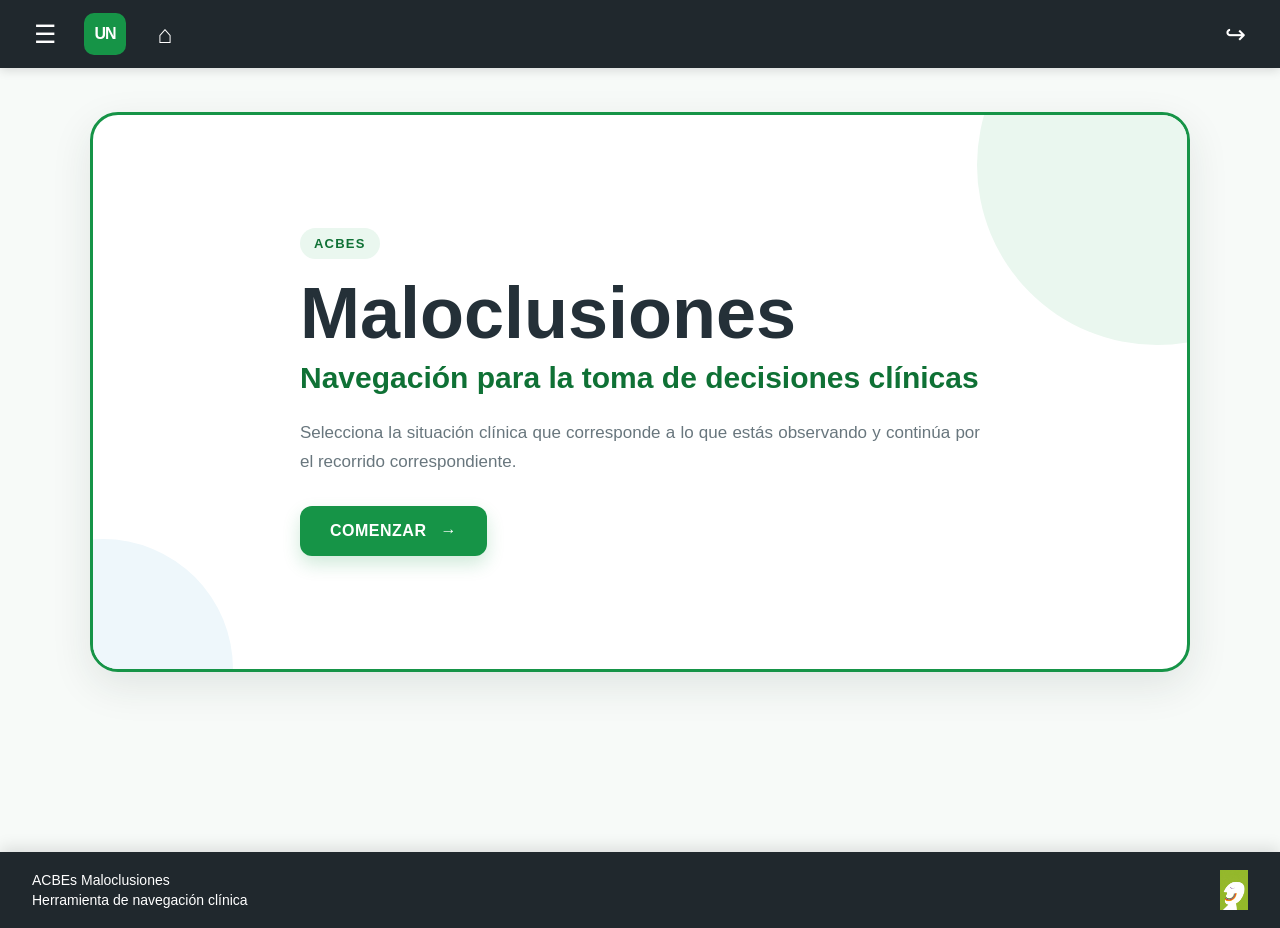
<file: index.html>
<!doctype html>
<html lang="es">
<head>
  <meta charset="utf-8">
  <meta name="viewport" content="width=device-width, initial-scale=1">
  <title>ACBEs Maloclusiones</title>
  <link rel="stylesheet" href="css/styles.css">
</head>
<body>
<header class="topbar">
  <button class="menu-btn" aria-label="Menú">☰</button>
  <div class="logo">UN</div>
  <button class="home-btn" aria-label="Inicio">⌂</button>
  <div class="spacer"></div>
  <button class="exit-btn" aria-label="Salir">↪</button>
</header>

<main class="page">
  <section class="cover">
    <div class="cover-content">
      <div class="kicker">ACBEs</div>
      <h1>Maloclusiones</h1>
      <p class="cover-subtitle">Navegación para la toma de decisiones clínicas</p>
      <p class="cover-text">
        Selecciona la situación clínica que corresponde a lo que estás observando
        y continúa por el recorrido correspondiente.
      </p>
      <a class="start-btn" href="seleccion.html">COMENZAR <span>→</span></a>
    </div>
  </section>
</main>

<footer class="footer">
  <div class="footer-left">
    <span>ACBEs Maloclusiones</span>
    <span>Herramienta de navegación clínica</span>
  </div>
  <!-- Contenedor con la imagen enlazada -->
  <div class="footer-logo-container">
    <a href="https://odontologia.unal.edu.co/grupos-de-investigacion/ortoactiv/" target="_blank" rel="noopener noreferrer">
      <img src="image/Footer.png" alt="Logo Footer" class="footer-img">
    </a>
  </div>
</footer>
</body>
</html>
</file>
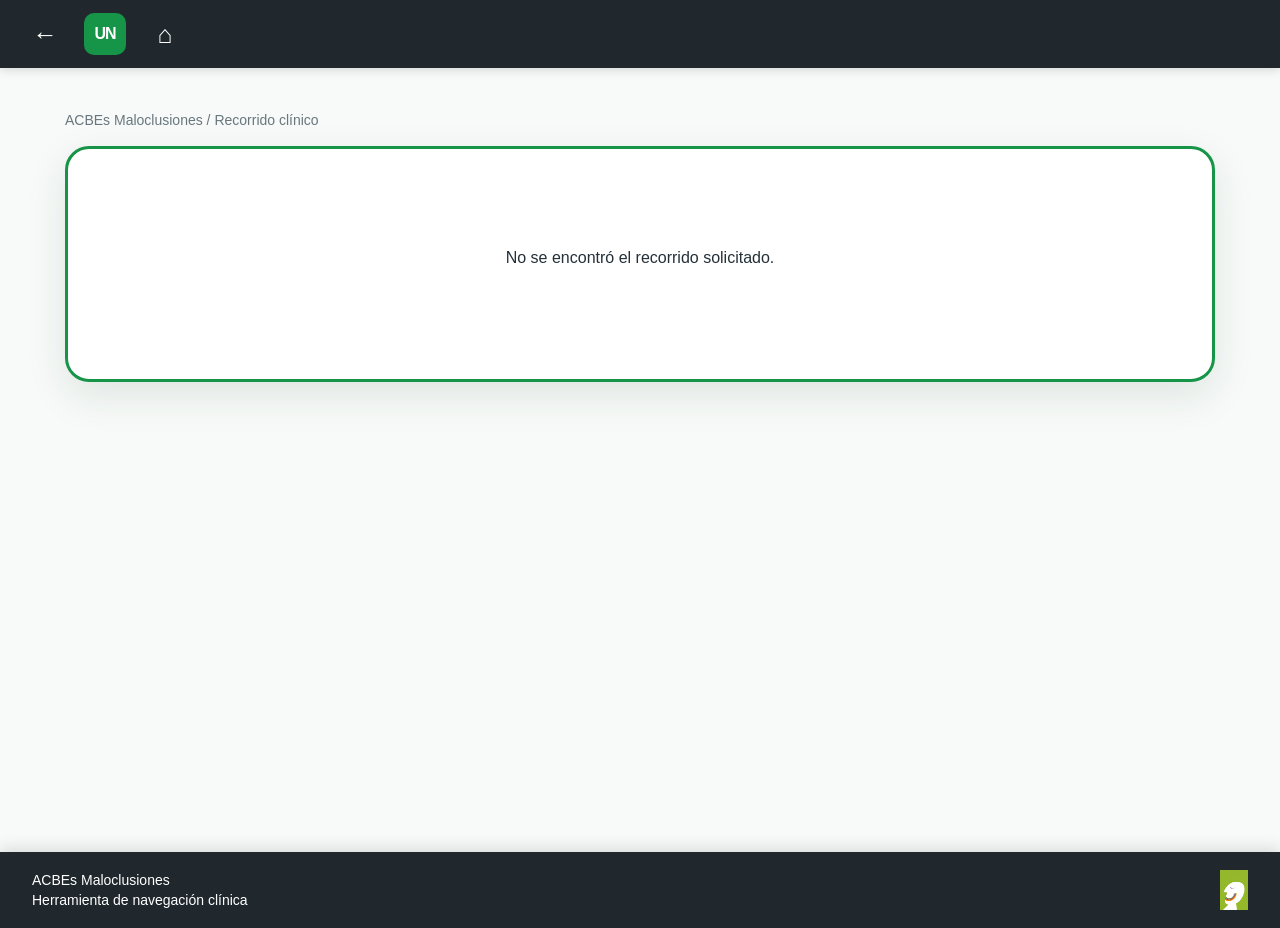
<file: decisiones.html>
<!DOCTYPE html>
<html lang="es">
<head>
  <meta charset="UTF-8">
  <meta name="viewport" content="width=device-width, initial-scale=1.0">
  <title>ACBEs Maloclusiones</title>
  <link rel="stylesheet" href="css/styles.css">
</head>
<body>
  <header class="topbar">
    <!-- VOLVER -->
    <button class="home-btn" onclick="history.back()" aria-label="Volver">←</button>
    <!-- LOGO -->
    <div class="logo">UN</div>
    <!-- INICIO -->
    <button class="home-btn" onclick="window.location.href='index.html'" aria-label="Inicio">⌂</button>
    <!-- ESPACIO -->
    <div class="spacer"></div>
  </header>

  <main class="page">
    <div class="decision-page">
      <div class="breadcrumb">
        ACBEs Maloclusiones / Recorrido clínico
      </div>
      <section class="decision-card">
        <h1 id="treeTitle"></h1>
        <div id="flow"></div>
      </section>
    </div>
  </main>

  <footer class="footer">
    <div class="footer-left">
      <span>ACBEs Maloclusiones</span>
      <span>Herramienta de navegación clínica</span>
    </div>
    <!-- Contenedor con la imagen enlazada -->
    <div class="footer-logo-container">
      <a href="https://odontologia.unal.edu.co/grupos-de-investigacion/ortoactiv/" target="_blank" rel="noopener noreferrer">
        <img src="image/Footer.png" alt="Logo Footer" class="footer-img">
      </a>
    </div>
  </footer>

  <script src="contenido/arboles.js"></script>
  <script src="js/decisiones.js"></script>
</body>
</html>
</file>
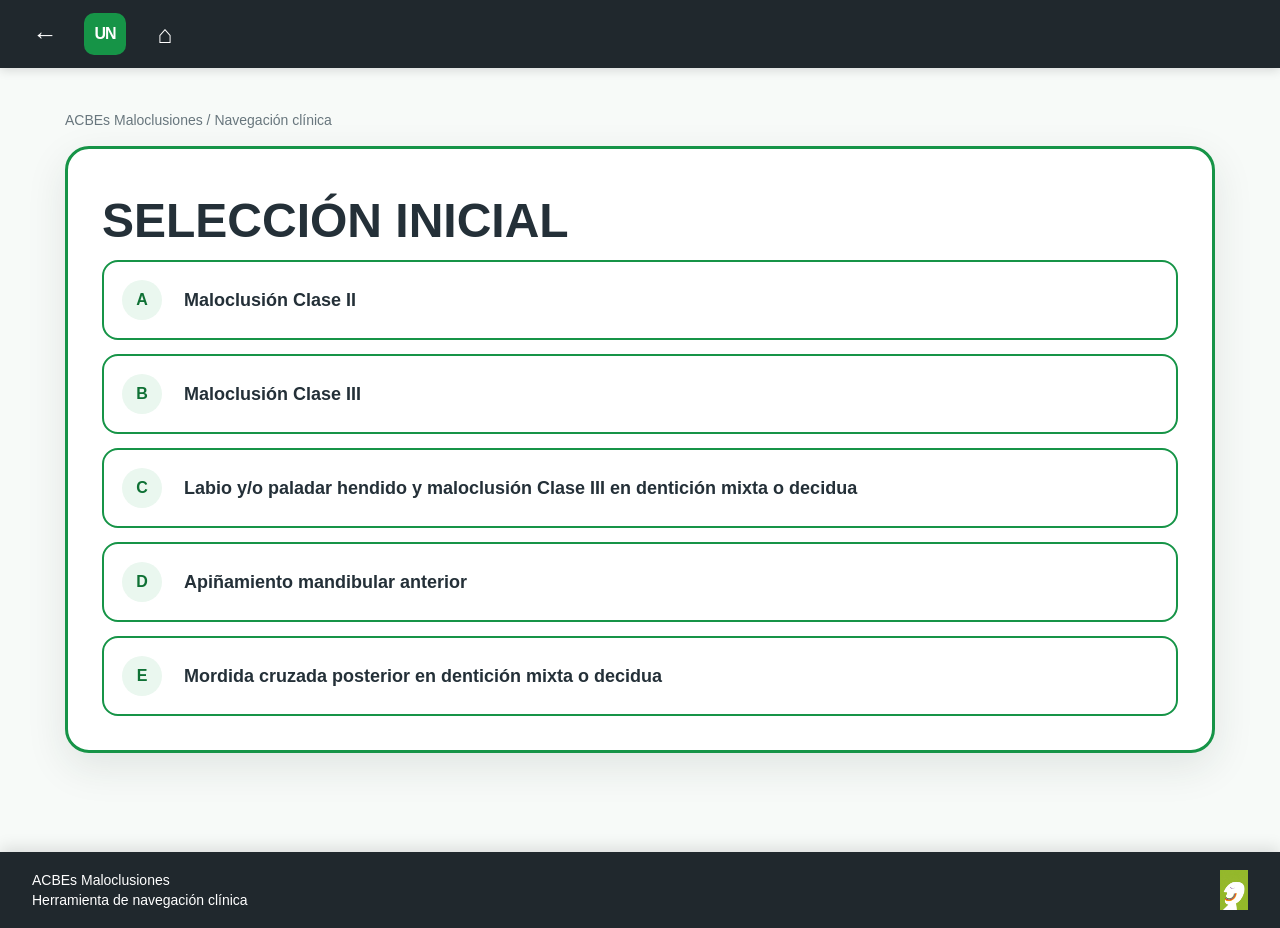
<file: seleccion.html>
<!doctype html>
<html lang="es">
<head>
  <meta charset="utf-8">
  <meta name="viewport" content="width=device-width, initial-scale=1">
  <title>ACBEs Maloclusiones · Selección</title>
  <link rel="stylesheet" href="css/styles.css">
</head>
<body>
<header class="topbar">
    <!-- VOLVER -->
    <button class="home-btn" onclick="history.back()" aria-label="Volver">←</button>
    <!-- LOGO -->
    <div class="logo">UN</div>
    <!-- INICIO -->
    <button class="home-btn" onclick="window.location.href='index.html'" aria-label="Inicio">⌂</button>
    <!-- ESPACIO -->
    <div class="spacer"></div>
</header>
<main class="page">
  <div class="decision-page">
    <p class="breadcrumb">ACBEs Maloclusiones / Navegación clínica</p>
    <section class="decision-card">
      <h1>SELECCIÓN INICIAL</h1>
      <div id="options" class="options"></div>
    </section>
  </div>
</main>

<footer class="footer">
  <div class="footer-left">
    <span>ACBEs Maloclusiones</span>
    <span>Herramienta de navegación clínica</span>
  </div>
  <!-- Contenedor con la imagen enlazada -->
  <div class="footer-logo-container">
    <a href="https://odontologia.unal.edu.co/grupos-de-investigacion/ortoactiv/" target="_blank" rel="noopener noreferrer">
      <img src="image/Footer.png" alt="Logo Footer" class="footer-img">
    </a>
  </div>
</footer>

<div class="modal" id="definitionModal" hidden aria-hidden="true">
  <div class="modal-backdrop" data-close-modal></div>
  <section class="modal-card" role="dialog" aria-modal="true" aria-labelledby="modalTitle">
    <button class="modal-close" id="closeModal" aria-label="Cerrar definición">×</button>
    <div class="kicker">DEFINICIÓN</div>
    <h2 id="modalTitle"></h2><p id="modalText"></p>
  </section>
</div>
<script src="contenido/definiciones.js"></script><script src="js/seleccion.js"></script>
</body>
</html>
</file>
<file: css/styles.css>
:root{
  --green:#169447;
  --green-dark:#0f7135;
  --green-soft:#eaf7ef;
  --blue:#2b7ea5;
  --blue-dark:#1d607e;
  --text:#243038;
  --muted:#68767d;
  --line:#dfe7e4;
  --bg:#f7faf8;
  --dark:#20282d;
  --shadow:0 14px 40px rgba(26,48,38,.10);

  /* CONSTANTES DE TAMAÑO Y ESPACIADO */
  --font-action: 14px;  
  --font-cita: 8px;    
  --text-line-height: 1.45; /* 👈 Controla el interlineado globalmente */
}


/* =====================================================
   ESTILOS BASE Y CONFIGURACIÓN GLOBAL
===================================================== */

*{
  box-sizing:border-box;
}

html,
body{
  margin:0;
  padding:0;
  min-height:100vh;
  display:flex;
  flex-direction:column;
  font-family:Arial,Helvetica,sans-serif;
  color:var(--text);
  background:var(--bg);
}

button,
a{
  font:inherit;
}

a{
  text-decoration:none;
  color:inherit;
}


/* =====================================================
   BARRA SUPERIOR (TOPBAR)
===================================================== */

.topbar{
  height:68px;
  background:var(--dark);
  color:#fff;
  display:flex;
  align-items:center;
  padding:0 24px;
  gap:18px;
  box-shadow:0 2px 10px rgba(0,0,0,.14);
}

.menu-btn,
.home-btn,
.exit-btn{
  border:0;
  background:transparent;
  color:#fff;
  cursor:pointer;
  font-size:25px;
  width:42px;
  height:42px;
  border-radius:10px;
  display:grid;
  place-items:center;
}

.menu-btn:hover,
.home-btn:hover,
.exit-btn:hover{
  background:rgba(255,255,255,.1);
}

.logo{
  width:42px;
  height:42px;
  border-radius:10px;
  background:var(--green);
  display:grid;
  place-items:center;
  font-weight:800;
  font-size:16px;
  letter-spacing:-1px;
}

.spacer{
  flex:1;
}


/* =====================================================
   ESTRUCTURA DE PÁGINAS GENERALES
===================================================== */

.page{
  flex:1;
  min-height:calc(100vh - 116px);
  padding:44px 24px 54px;
}


/* =====================================================
   SECCIÓN DE PORTADA (COVER)
===================================================== */

.cover{
  max-width:1100px;
  min-height:560px;
  margin:auto;
  border:3px solid var(--green);
  border-radius:28px;
  background:#fff;
  box-shadow:var(--shadow);
  display:flex;
  align-items:center;
  justify-content:center;
  text-align:justify;
  position:relative;
  overflow:hidden;
}

.cover:before{
  content:"";
  position:absolute;
  width:360px;
  height:360px;
  border-radius:50%;
  background:var(--green-soft);
  right:-150px;
  top:-130px;
}

.cover:after{
  content:"";
  position:absolute;
  width:260px;
  height:260px;
  border-radius:50%;
  background:#eef7fb;
  left:-120px;
  bottom:-130px;
}

.cover-content{
  position:relative;
  z-index:1;
  max-width:760px;
  padding:50px 30px;
}

.kicker{
  display:inline-block;
  padding:8px 14px;
  border-radius:999px;
  background:var(--green-soft);
  color:var(--green-dark);
  font-weight:800;
  font-size:13px;
  letter-spacing:1.2px;
  text-transform:uppercase;
}

.cover h1{
  font-size:clamp(42px,7vw,72px);
  line-height:1;
  margin:18px 0 12px;
}

.cover-subtitle{
  font-size:clamp(21px,3vw,30px);
  margin:0;
  color:var(--green-dark);
  font-weight:600;
}

.cover-text{
  max-width:680px;
  margin:24px auto 0;
  color:var(--muted);
  font-size:17px;
  line-height:1.65;
}

.start-btn{
  display:inline-flex;
  align-items:center;
  justify-content:center;
  gap:14px;
  margin-top:30px;
  padding:16px 30px;
  border-radius:12px;
  background:var(--green);
  color:#fff;
  font-weight:800;
  letter-spacing:.5px;
  transition:.16s ease;
  box-shadow:0 8px 18px rgba(22,148,71,.2);
}

.start-btn:hover{
  background:var(--green-dark);
  transform:translateY(-2px);
}


/* =====================================================
   PÁGINA DE SELECCIÓN Y CONTENEDOR DE DECISIONES
===================================================== */

.decision-page{
  flex:1;
  width:100%;
  max-width:1150px;
  margin:auto;
  transition: max-width 0.2s ease;
}

/* Expansión automática del contenedor principal para vistas panorámicas */
.decision-page.page-panoramica {
  max-width: 1380px !important;
}

.breadcrumb{
  font-size:14px;
  color:var(--muted);
  margin:0 0 18px;
}

.decision-card{
  background:#fff;
  border:3px solid var(--green);
  border-radius:24px;
  padding:34px;
  box-shadow:var(--shadow);
  position:relative;
}

.decision-label{
  color:var(--green-dark);
  font-size:13px;
  font-weight:800;
  letter-spacing:1px;
  text-transform:uppercase;
}

.decision-card h1{
  font-size:clamp(30px,5vw,48px);
  margin:10px 0 12px;
  padding-right:120px;
}

.decision-intro{
  color:var(--muted);
  font-size:17px;
  line-height:1.6;
  margin:0 0 28px;
}

.options{
  display:grid;
  gap:14px;
}


/* =====================================================
   TARJETAS DE OPCIONES DE MALOCLUSIONES
===================================================== */

.option{
  display:grid;
  grid-template-columns:46px minmax(0,1fr) 42px 20px;
  align-items:center;
  gap:16px;
  border:2px solid var(--green);
  border-radius:16px;
  padding:18px;
  background:#fff;
  cursor:pointer;
  text-align:justify;
  transition:.15s ease;
}

.option:hover{
  background:var(--green-soft);
  transform:translateY(-1px);
  box-shadow:0 8px 18px rgba(20,100,50,.08);
}

.option-letter{
  width:40px;
  height:40px;
  border-radius:50%;
  background:var(--green-soft);
  color:var(--green-dark);
  display:grid;
  place-items:center;
  font-weight:800;
}

.option-title{
  font-weight:800;
  font-size:18px;
  line-height:1.35;
}

.option-arrow{
  color:var(--green-dark);
  font-size:25px;
}

.definition-btn{
  width:34px;
  height:34px;
  border:2px solid var(--blue);
  border-radius:50%;
  background:#fff;
  color:var(--blue-dark);
  font-weight:800;
  cursor:pointer;
  z-index:2;
}

.definition-btn:hover{
  background:#eef8fc;
}


/* =====================================================
   PIE DE PÁGINA (FOOTER) - Color Oscuro #20282d
===================================================== */

.footer{
  width: 100%;
  background-color: #20282d !important;
  color: #ffffff !important;
  padding: 18px 32px;
  display: flex;
  justify-content: space-between;
  align-items: center;
  gap: 20px;
  font-size: 14px;
  font-weight: 500;
  margin-top: auto;
  box-shadow: 0 -4px 15px rgba(0,0,0,0.12);
}

.footer a {
  color: #ffffff !important;
  text-decoration: underline;
  display: inline-flex;
  align-items: center;
}

.footer-left {
  display: flex;
  flex-direction: column;
  gap: 4px;
}

.footer-logo-container {
  display: flex;
  align-items: center;
}

.footer-img {
  max-height: 40px;
  width: auto;
  object-fit: contain;
  cursor: pointer;
  transition: opacity 0.2s ease;
}

.footer-img:hover {
  opacity: 0.85;
}


/* =====================================================
   BADGES DE EVIDENCIA (NE / GRADE)
===================================================== */

.badge-ne-alta {
  background-color: #eaf7ef;
  color: #14c504;
  border: 1px solid #14c504;
  padding: 3px 8px;
  border-radius: 6px;
  font-weight: 700;
}

.badge-ne-moderado {
  background-color: #fef9e7;
  color: #b78103;
  border: 1px solid #f9a825;
  padding: 3px 8px;
  border-radius: 6px;
  font-weight: 700;
}

.badge-ne-muy-baja {
  background-color: #fde8e8;
  color: #c53030;
  border: 1px solid #e53e3e;
  padding: 3px 8px;
  border-radius: 6px;
  font-weight: 700;
}


/* =====================================================
   VENTANA MODAL DE DEFINICIÓN
===================================================== */

.modal[hidden]{
  display:none;
}

.modal{
  position:fixed;
  inset:0;
  z-index:1000;
  display:flex;
  align-items:center;
  justify-content:center;
  padding:30px;
}

.modal-backdrop{
  position:absolute;
  inset:0;
  background:rgba(20,28,36,.70);
  backdrop-filter:blur(3px);
}

.modal-card{
  position:relative;
  z-index:2;
  width:min(720px,100%);
  max-height:85vh;
  overflow:auto;
  overflow-x:hidden;
  background:#fff;
  border:4px solid var(--green);
  border-radius:24px;
  padding:38px 42px 42px;
  box-shadow:0 25px 70px rgba(0,0,0,.30);
}

.modal-label{
  color:var(--green-dark);
  font-size:13px;
  font-weight:800;
  letter-spacing:1.5px;
  text-transform:uppercase;
  margin-bottom:12px;
}

.modal-card h2{
  margin:0 45px 24px 0;
  color:var(--text);
  font-size:clamp(26px,4vw,38px);
  line-height:1.2;
}

.modal-card p{
  margin:0;
  color:var(--muted);
  font-size:17px;
  line-height:1.7;
}

.modal-image{
  display:block;
  width:auto;
  max-width:100%;
  height:auto;
  max-height:300px;
  object-fit:contain;
  margin:10px auto 28px;
  border-radius:12px;
}

.modal-close{
  position:absolute;
  top:14px;
  right:16px;
  width:40px;
  height:40px;
  border:0;
  border-radius:50%;
  background:#f0f3f4;
  color:var(--text);
  font-size:28px;
  line-height:1;
  cursor:pointer;
  display:grid;
  place-items:center;
}

.modal-close:hover{
  background:#e3e9eb;
}


/* =====================================================
   ÁRBOL DE DECISIONES Y DISEÑO DE LAYOUT (DOS COLUMNAS)
===================================================== */

#flow{
  width:100%;
  padding:35px 20px 60px;
  display:flex;
  justify-content:center;
}

.flow-node{
  width:100%;
  display:flex;
  flex-direction:column;
  align-items:center;
}

/* Layout horizontal */
.decision-page-layout {
  display: flex;
  flex-direction: row;
  align-items: flex-start;
  gap: 35px;
  width: 100%;
  max-width: 1700px;
  margin: auto;
  justify-content: center;
}

/* Izquierda: Ancho reducido a 670px */
.decision-page-layout .decision-card {
  flex: 0 0 670px !important; 
  max-width: 670px !important;
  width: 100% !important;
}

/* Derecha: Espacio para la imagen externa a 740px */
#externalImageContainer {
  flex: 0 0 740px !important;
  position: sticky;
  top: 20px;
}

#externalImageContainer img {
  width: 100%;
  height: auto;
  border-radius: 24px;
  box-shadow: var(--shadow);
  display: block;
  border: 3px solid var(--green);
  object-fit: contain;
  background: #fff;
}


/* =====================================================
   NODOS DE PREGUNTA / DECISIÓN
===================================================== */

.decision-node{
  gap:0;
}

.flow-shape{
  width:100%;
  min-height:130px;
  padding:30px 45px;
  display:flex;
  align-items:center;
  justify-content:center;
  background:#ffffff;
  border:2px solid #0f7135;
  border-radius:22px;
  color:#0f7135;
  font-size:25px;
  font-weight:600;
  box-shadow:0 10px 25px rgba(0,0,0,.10);
  white-space: pre-line;
}


/* =====================================================
   OPCIONES DEL FLUJO
===================================================== */

.flow-options{
  width: 100%;
  display: flex;
  justify-content: center;
  align-items: center;
  flex-wrap: wrap;
  gap: 20px;
  margin-top: 45px;
}


/* =====================================================
   BOTONES DEL FLUJO (Textos centrados)
===================================================== */

.flow-button{
  position:relative;
  min-width:auto;
  padding:8px 16px;
  border:2px solid var(--green);
  border-radius:10px;
  background:#fff;
  color:var(--green-dark);
  font-size:14px;
  font-weight:800;
  cursor:pointer;
  box-shadow:0 3px 8px rgba(0,0,0,.06);
  transition:.18s ease;

  /* Centrado perfecto de texto en botones */
  display: inline-flex;
  align-items: center;
  justify-content: center;
  text-align: center;
}

.flow-button:hover{
  background:var(--green);
  color:#fff;
  transform:translateY(-2px);
  box-shadow:0 6px 14px rgba(22,148,71,.16);
}


/* =====================================================
   BOTÓN DE VOLVER FLOTANTE (Arriba a la derecha)
===================================================== */

.flow-button.back-btn,
.back-btn {
  position: absolute;
  top: 24px;
  right: 24px;
  min-width: auto;
  padding: 6px 14px;
  font-size: 13px;
  border-radius: 8px;
  z-index: 10;
}

.flow-button.back-btn:hover {
  background: var(--green);
  color: #fff;
}


/* =====================================================
   BOTONES ADICIONALES MÁS PEQUEÑOS
   (los que se crean dentro de .extra-buttons-wrapper)
===================================================== */

.extra-buttons-wrapper .flow-button {
  min-width: auto;
  padding: 8px 16px;
  font-size: 14px;
  border-radius: 10px;
  border-width: 2px;
  box-shadow: 0 3px 8px rgba(0,0,0,.06);
}

.extra-buttons-wrapper .flow-button:hover {
  transform: translateY(-2px);
  box-shadow: 0 6px 14px rgba(22,148,71,.16);
}


/* =====================================================
   NODOS DE ACCIÓN / CAJAS DE TEXTO GENERALES
===================================================== */

.action-node{
  gap:25px;
  align-items: center;
}

.action-box{
  width: 100%;
  max-width: 1200px;
  padding:28px 38px;
  border-radius:20px;
  background:#ffffff;
  border:2px solid #0f7135;
  color:#0f7135;
  font-size: var(--font-action);
  box-shadow:0 10px 25px rgba(0,0,0,.10);
}

.action-box strong{
  display:inline-block;
  margin-left:8px;
  color:#114706;
  font-size: calc(var(--font-action) + 1px);
  font-weight: bold;
}


/* =====================================================
   ESTILO UNIFICADO (Las descripciones adoptan el estilo de las cajas de acción)
===================================================== */
.decision-card p,
.decision-card div,
.flow-description,
.action-box,
.flow-shape {
  text-align: justify !important;
  text-align-last: left !important;
  line-height: var(--text-line-height) !important;
}

.flow-description {
  width: 100%;
  max-width: 1200px;
  padding: 28px 38px;
  border-radius: 20px;
  background: #ffffff;
  border: 2px solid #0f7135;
  color: #0f7135;
  font-size: var(--font-action);
  box-shadow: 0 10px 25px rgba(0,0,0,.10);
  margin-top: 15px;
}


/* =====================================================
   ESTILO PARA IMÁGENES GEMELAS / COMPARATIVAS
===================================================== */
.image-comparison-container {
  display: flex;
  justify-content: center;
  align-items: center;
  gap: 20px;
  flex-wrap: wrap;
  margin: 15px 0;
}

.img-gemela {
  width: 100%;
  max-width: 280px;
  height: 220px;
  object-fit: contain;
  border-radius: 12px;
  background: #fff;
  border: 2px solid var(--green);
}


/* =====================================================
   ESTILO PARA CITAS BIBLIOGRÁFICAS
===================================================== */

.cita-biblio {
  font-size: var(--font-cita) !important;
  font-style: italic !important;
  line-height: 1.15 !important;
  display: block !important;
  margin-top: 8px !important;
  text-align: left !important;
  color: #6c757d !important;
  opacity: 0.85;
}


/* =====================================================
   ➕ NUEVO: ESTILO PARA CITAS BIBLIOGRÁFICAS DE IMÁGENES (centrado)
===================================================== */

.cita-biblio-img {
  font-size: var(--font-cita) !important;
  font-style: italic !important;
  line-height: 1.15 !important;
  display: block !important;
  margin-top: 8px !important;
  text-align: center !important;       /* 👈 única diferencia con .cita-biblio */
  text-align-last: center !important;  /* evita heredar el "left" de la regla unificada */
  color: #6c757d !important;
  opacity: 0.85;
}


/* =====================================================
   MÚLTIPLES OPCIONES ADICIONALES
===================================================== */

.flow-options .flow-button:not(.yes-button):not(.no-button){
  min-width:auto;
}


/* =====================================================
   IMAGEN GRANDE ESTÁNDAR
===================================================== */

.img-tabla-grande {
  width: 100% !important;
  max-width: 1115px !important;
  height: calc(100% - 100px) !important;
  display: block !important;
  margin: 15px auto !important;
  border-radius: 12px !important;
}


/* =====================================================
   ESTILO PANORÁMICO PARA TABLAS GIGANTES (Ajuste Perfecto)
===================================================== */

.decision-page-layout .decision-card.decision-card-panoramica {
  max-width: 1320px !important;
  width: 100% !important;
}

.decision-card-panoramica .action-box,
.decision-card-panoramica .flow-description {
  max-width: 100% !important;
  padding: 24px !important;
}

.img-panoramica {
  width: 100% !important;
  max-width: 100% !important;
  height: auto !important;
  display: block !important;
  margin: 20px auto !important;
  border-radius: 12px !important;
}
</file>
